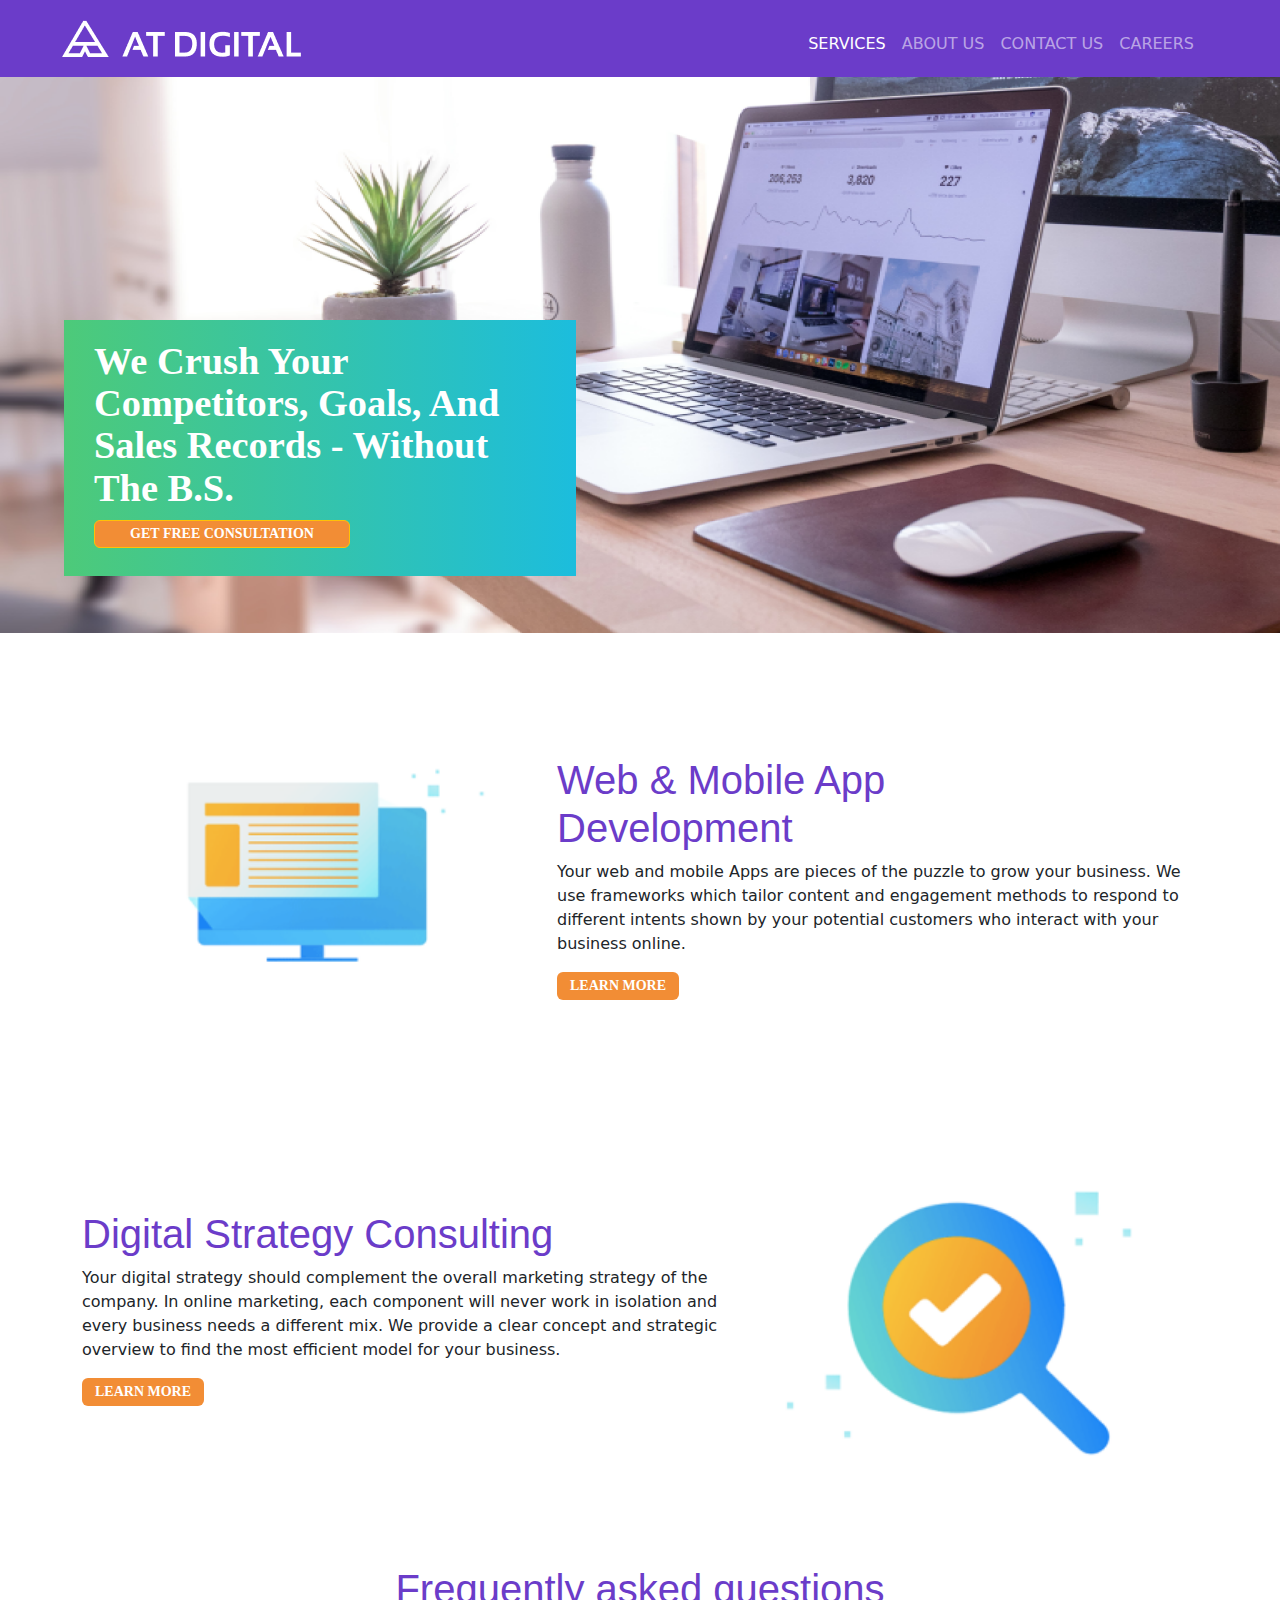
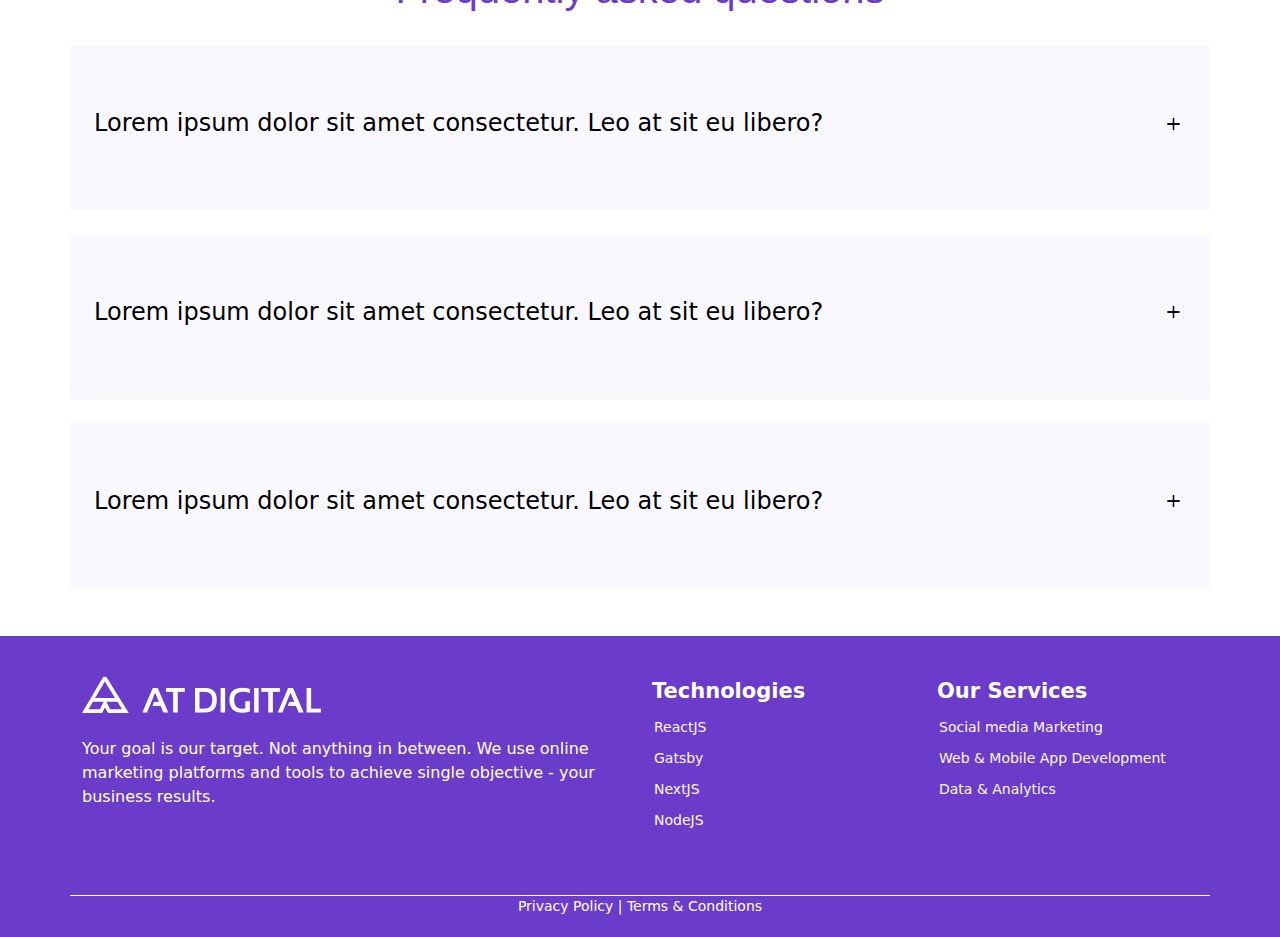
<file: project/HTML/index.html>
<html lang="en">
<head>
  <meta charset="UTF-8">
  <meta name="viewport" content="width=device-width, initial-scale=1.0">
  <title>Document</title>
  <link rel="stylesheet" href="../assets/css/style.css">
  <link href="https://cdn.jsdelivr.net/npm/bootstrap@5.3.3/dist/css/bootstrap.min.css" rel="stylesheet" integrity="sha384-QWTKZyjpPEjISv5WaRU9OFeRpok6YctnYmDr5pNlyT2bRjXh0JMhjY6hW+ALEwIH" crossorigin="anonymous">
  <script src="https://cdn.jsdelivr.net/npm/bootstrap@5.3.3/dist/js/bootstrap.bundle.min.js" integrity="sha384-YvpcrYf0tY3lHB60NNkmXc5s9fDVZLESaAA55NDzOxhy9GkcIdslK1eN7N6jIeHz" crossorigin="anonymous"></script>

  
</head>
<body >
  <style>
    @import url('https://fonts.googleapis.com/css?family=Poppins:400,700,900');
    </style>

  <nav class="overflow-hidden navbar navbar-expand-md navbar-dark fixed-top" style="background-color:  #6B3CC9; height: 77px;">
    <div class="container-fluid">
      <div class="logo-wrapper" style="padding-left: 50px;"><a href="index.html"><img class="img-fluid" src="../assets/images/logo/logo.png" alt=""></a></div>

      <button class="navbar-toggler" type="button" data-bs-toggle="offcanvas" data-bs-target="#offcanvasNavbar" aria-controls="offcanvasNavbar" aria-label="Toggle navigation">
        <span class="navbar-toggler-icon"></span>
      </button>
      <div class="offcanvas offcanvas-end" tabindex="-1" id="offcanvasNavbar" aria-labelledby="offcanvasNavbarLabel">
        <div class="offcanvas-header">
          <h5 class="offcanvas-title" id="offcanvasNavbarLabel">Menu</h5>
          <button type="button" class="btn-close" data-bs-dismiss="offcanvas" aria-label="Close"></button>
        </div>
        <div class="sidemenu offcanvas-body" style="padding-right: 50px;">
          <ul class="nav1 text-secondary navbar-nav justify-content-end flex-grow-1 pe-3 ">
            <li class="nav-item">
              <a class="nav-link active" aria-current="page" href="#">SERVICES</a>
            </li>
            <li class="nav-item">
              <a class="nav-link " href="#">ABOUT US</a>
            </li>
            <li class="nav-item">
              <a class="nav-link" href="#">CONTACT US</a>
            </li>
            <li class="nav-item">
              <a class="nav-link" href="#">CAREERS</a>
            </li>
        
          </ul>
       
        </div>
      </div>
    </div>
  </nav>

<div>
      <div class="bg-div"> 
        <img src="../assets/images/Hero Image.png" class="bg-image"/> 
        <div class="bg">
          <span class="bgText">We Crush Your <br>Competitors, Goals, And<br>Sales Records - Without<br>The B.S.</span>
          <button type="button" class="btnbg btn btn-warning" style="background-color:#F28D35; font-size: 14"><span class="btntext">GET FREE CONSULTATION</span></button>
        </div>
      </div>     
</div>

<div class="bg3">
  <span class="bgText1" >We Crush Your Competitors, Goals, And Sales Records - Without The B.S.</span>
  &nbsp;
  <button type="button" class="btnbg1 btn" style="background-color:#F28D35;"><span class="btntext">GET FREE CONSULTATION</span></button>

</div>


<center>
<div class="c1 container " >
  <div class="row">
    
    <div class="col-md-5">
      <img style="height: 414px; width:414px;" src="../assets/images/image 2.png" class="img-fluid" alt="Image">
    </div>
    <div class="col-md-7" style="margin-top:9%">
            <div class="text-container ">
        <h1 style="color: #6B3CC9; font-family: 'poppins-bold', sans-serif !important;">Web & Mobile App<br>Development</h1>
        <p>Your web and mobile Apps are pieces of the puzzle to grow your business. We use frameworks which tailor content and engagement methods to respond to different intents shown by your potential customers who interact with your business online.</p>
        <button type="button" class="btn" style="background-color:#F28D35;"><span class="btntext">LEARN MORE</span></button>
      </div>
    
  </div>
</div>
</center>


<center>
  <div class="c2 container">
    <div class="row">
      <div class="col-md-7" style="margin-top:9%">
        <div class="text-container">
        <h1 style="color: #6B3CC9; font-family: 'poppins-bold', sans-serif !important;">Digital Strategy Consulting</h1>
        <p>Your digital strategy should complement the overall marketing strategy of the company. In online marketing, each component will never work in isolation and every business needs a different mix. We provide a clear concept and strategic overview to find the most efficient model for your business.</p>
        <button type="button" class="btn" style="background-color:#F28D35;"><span class="btntext">LEARN MORE</span></button>
      </div>
      </div>
  
      <div class="col-md-5">       
        <img style="height: 414px; width:414px;" src="../assets/images/image 1.png" class="img-fluid" alt="Image">
      </div>
    </div>
  </div>
</center>

<br>
<center>
  <h1 class="h2color" style="font-family: 'poppins-bold', sans-serif !important;;">Frequently asked questions</h1>
</center>
<br>
<center>
  <div class="lastText1 container col-sm-12">
    <br>
    <div class="container mb-10">
      <h4 class="h3color" style="text-align: left; position: relative; padding-right: 50px;">
        Lorem ipsum dolor sit amet consectetur. Leo at sit eu libero?
        <img id="expandIcon2" src="../assets/images/dash.svg" alt="" width="25" height="25" style="cursor: pointer; position: absolute; top: 50%; right: 0; transform: translateY(-50%);">
        <img id="expandIcon1" src="../assets/images/plus.svg" alt="" width="25" height="25" style="cursor: pointer; position: absolute; top: 50%; right: 0; transform: translateY(-50%);">
      </h4>
      <div id="expandableContent" class="expandable-text">
        <p class="p1" style="text-align: left;">
          Lorem ipsum dolor sit amet consectetur. Faucibus commodo suscipit id ipsum. Elementum ultrices nulla faucibus odio est sed aliquam. Sapien massa morbi risus sagittis tortor integer.Lorem ipsum dolor sit amet consectetur. Faucibus commodo suscipit id ipsum. Elementum ultrices nulla faucibus odio est sed aliquam. Sapien massa morbi risus sagittis tortor integer.Lorem ipsum dolor sit amet consectetur. Faucibus commodo suscipit id ipsum. Elementum ultrices nulla faucibus odio est sed aliquam. Sapien massa morbi risus sagittis tortor integer.
        </p>
      </div>
    </div>
    <br>
  </div>
</center>


<br>
<center>
  <div class="lastText1 container col-sm-12">
    <br>
    <div class="container mb-10">
      <h4 class="h3color" style="text-align: left; position: relative; padding-right: 50px;">
        Lorem ipsum dolor sit amet consectetur. Leo at sit eu libero?
        <img id="expandIcon2" src="../assets/images/dash.svg" alt="" width="25" height="25" style="cursor: pointer; position: absolute; top: 50%; right: 0; transform: translateY(-50%);">
        <img id="expandIcon1" src="../assets/images/plus.svg" alt="" width="25" height="25" style="cursor: pointer; position: absolute; top: 50%; right: 0; transform: translateY(-50%);">
      </h4>
      <div id="expandableContent" class="expandable-text">
        <p class="p1" style="text-align: left; ">
          Lorem ipsum dolor sit amet consectetur. Faucibus commodo suscipit id ipsum. Elementum ultrices nulla faucibus odio est sed aliquam. Sapien massa morbi risus sagittis tortor integer.Lorem ipsum dolor sit amet consectetur. Faucibus commodo suscipit id ipsum. Elementum ultrices nulla faucibus odio est sed aliquam. Sapien massa morbi risus sagittis tortor integer.Lorem ipsum dolor sit amet consectetur. Faucibus commodo suscipit id ipsum. Elementum ultrices nulla faucibus odio est sed aliquam. Sapien massa morbi risus sagittis tortor integer.
        </p>
      </div>
    </div>
    <br>
  </div>
</center>

<br>
<center>
  <div class="lastText1 container col-sm-12">
    <br>
    <div class="container mb-10">
      <h4 class="h3color" style="text-align: left; position: relative; padding-right: 50px;">
        Lorem ipsum dolor sit amet consectetur. Leo at sit eu libero?
        <img id="expandIcon2" src="../assets/images/dash.svg" alt="" width="25" height="25" style="cursor: pointer; position: absolute; top: 50%; right: 0; transform: translateY(-50%);">
        <img id="expandIcon1" src="../assets/images/plus.svg" alt="" width="25" height="25" style="cursor: pointer; position: absolute; top: 50%; right: 0; transform: translateY(-50%);">
      </h4>
      <div id="expandableContent" class="expandable-text">
        <p style="text-align: left;">
          Lorem ipsum dolor sit amet consectetur. Faucibus commodo suscipit id ipsum. Elementum ultrices nulla faucibus odio est sed aliquam. Sapien massa morbi risus sagittis tortor integer.Lorem ipsum dolor sit amet consectetur. Faucibus commodo suscipit id ipsum. Elementum ultrices nulla faucibus odio est sed aliquam. Sapien massa morbi risus sagittis tortor integer.Lorem ipsum dolor sit amet consectetur. Faucibus commodo suscipit id ipsum. Elementum ultrices nulla faucibus odio est sed aliquam. Sapien massa morbi risus sagittis tortor integer.
        </p>
      </div>
    </div>
    <br>
  </div>
</center>

<div class="f mt-5">
  <div class="container">
    <div class="row">
      <div class="col-lg-6 col-md-8" style="padding-top: 20px; position: relative;">
    
        <div class="logo">
          <div class="logo-wrapper" style=""><a href="index.html"><img class="img-fluid" src="../assets/images/logo/logo.png" alt=""></a></div>
<br>
          <span style="color: rgb(255, 255, 255); padding-right: 50px; font-size: 16px; width: 75%;">Your goal is our target. Not anything in between. We use online marketing platforms and tools to achieve single objective - your business results.</span>
        </div>
      </div>
  

      <div class="col-lg-3 col-md-6" style="padding-top: 20px; position: relative;">
        
        <span style="color: rgb(255, 255, 255);font-size: 21px; font-weight: 600; ">Technologies</span>
        <ul class="lii">
          <li>ReactJS</li>
          <li>Gatsby</li>
          <li>NextJS</li>
          <li>NodeJS</li>
         
        </ul>
      </div>
      

      <div class="col-lg-3 col-md-6" style="padding-top: 20px; position: relative;">
      
        <span style="color: rgb(255, 255, 255); font-size: 21px; font-weight: 600;">Our Services</span>
        <ul class="lii">
          <li>Social media Marketing</li>
          <li>Web & Mobile App Development</li>
          <li>Data & Analytics</li>
        </ul>
      </div>
    </div>
    <br><br>
    <div class="row">
      <div class="col-md-12" style="background-color: white; height: 1px; ">
     
      </div>
    </div>
    <center>
    <div class="row">
      <div class="col-md-12" >
        <span style="color: rgb(255, 255, 255);font-size: 14px;">Privacy Policy | Terms & Conditions</span>
      </div>
    </div>
  </center>
  </div>
  
</div>

<script>
  const expandIcon1 = document.getElementById('expandIcon1');
  const expandIcon2 = document.getElementById('expandIcon2');
  const expandableContent = document.getElementById('expandableContent');
  const h4Element = document.querySelector('.h3color');

  let isExpanded = false;

  expandIcon1.addEventListener('click', toggleExpand);
  expandIcon2.addEventListener('click', toggleExpand);

  function toggleExpand() {
    if (isExpanded) {
      expandableContent.style.maxHeight = '0';
      expandIcon1.style.display = 'block';
      expandIcon2.style.display = 'none';
      h4Element.classList.remove('expanded');
    } else {
      expandableContent.style.maxHeight = expandableContent.scrollHeight + 'px';
      expandIcon1.style.display = 'none';
      expandIcon2.style.display = 'block';
      h4Element.classList.add('expanded');
    }
    isExpanded = !isExpanded;
  }
</script>

</body>
</html>
</file>
<file: project/assets/css/style.css>
.bg-div{
margin-top: 70px;
  background-position: 0px 56px;
  width: 100%;
  background-repeat: no-repeat;  
}

@media (max-width: 768px) {
  .nav1 .nav-link {
    color: rgb(0, 0, 0) !important;
  }
}


.bg-image{
  width: 100%;
 background-size: cover;
  height: 44vw;
}

.bg{
 height: 20vw; 
 width: 40vw;
 background-image: linear-gradient(to right,#4DCA79 , #1CBDDD);
 left: 5vw;
 top: 25vw;
 position: absolute;
 
}

.bgText{
  font-size: 3vw;
  font-weight: 700;
  color: #FFFFFF;  
  line-height: 1.1;
  position: absolute;
  left: 30px;
  top: 20px;
  font-family: "Inter";
}

.btnbg{
  position: absolute;
  left: 30px;
  top: 78%; 
  width: 50%;
  font-size: 14px;
  color:#FFFFFF; 
  font-family: "Inter"; 
}
@media(max-width:1200px ){
  
.bg{
  display: none;
}
.bg3{
  
  background-image: linear-gradient(to right,#4DCA79 , #1CBDDD);
  height: 37vw;
 
}
 

}
@media(min-width:1201px ){
  .bg3{ 
    display: none;
  }
  
}

body {
  font-family: Arial, sans-serif;
  margin: 0;
  padding: 0;
}
.container {
  max-width: 1200px;
  margin: 0 auto;
  padding: 20px;
}

.footer-line {
  margin-top: 20px;
}

.bgText1{
  font-weight: bold;
  color:#FFFFFF;  
  line-height: 1.1;
  font-family: "Inter";
  font-size: 5.7vw;
  line-height: 1.1;
  position: absolute;
  margin-top: 20px;
  margin-left: 40px;
 
 
}

.btnbg1{
  font-weight: 700;
  color:#FFFFFF;  
  line-height: 1.1;
  font-family: "Inter";
  font-size: 10px;
  margin: 0px;
  margin-top:25%;
  margin-left: 30px;
  font-family: "Inter";
}
.btntext{
  font-size: 14px;
  color:#FFFFFF;
  font-family: "Inter";
  font-weight: 700;
  line-height: 14px;
  
 
}

/* @media(max-width:750px){ 
    .btnbg1{
      display: none;
    } 
  } */

  @media (max-width: 767px) {
    .c2 > .row {
      display: flex;
      flex-direction: column-reverse;
    }
  }

  @media (min-width: 768px) {
    .text-container {
      text-align: left;
    }
  }


  .expandable-text {
    overflow: hidden;
    transition: max-height 0.3s ease;
    max-height: 0;
  }

.p1{
  color:#6F6C90;
}

  .h3color {
    color: black; /* Initial color */
  }
  .h3color.expanded {
    color: #6B3CC9; /* Color when expanded */
  }


  .lastText1{

    background-color: #FAF8FF;
    /* background-color: #8656ff; */
  }
 .lastp1{
  text-align: left;
 }

 .h3color{
   color: #000000;
 }

 .h2color{
  color: #6B3CC9;
 }


 .expandable-text {
  overflow: hidden;
  max-height: 0px;
  transition: max-height 1s ease;
}

.f{
  background-color: #6B3CC9;
}

ul{
    list-style-type: none; 
color: #FAF8FF;

li {
  margin-top: 10px;
  /* margin-left: -25px; */
}

}

.lii {
  margin-left: -30px;
  font-size: 14px;
}
</file>
